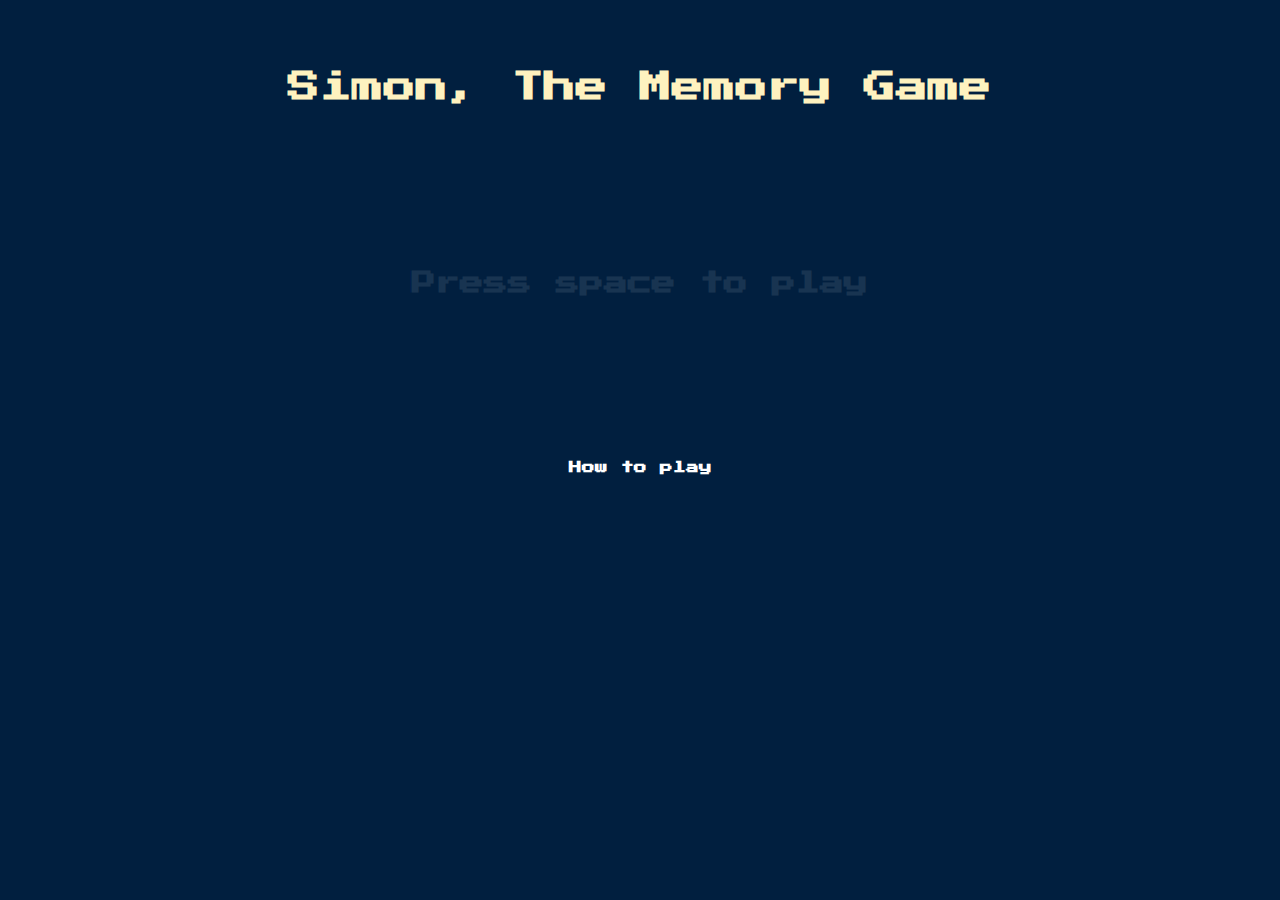
<file: index.html>
<!DOCTYPE html>
<html lang="en">
<head>
    <meta charset="UTF-8">
    <meta name="viewport" content="width=device-width, initial-scale=1.0">

    <link rel="stylesheet" href="style.css">

    <!-- Google Fonts -->
    <link href="https://fonts.googleapis.com/css?family=Press+Start+2P" rel="stylesheet">

    <!-- Favicon -->
    <link href="favicon/favicon.ico" rel="icon" type="image/x-icon" />


    <title>Simon Game</title>
</head>
<body>
    <h1 id="level-title">Simon, The Memory Game</h1>    
    
    <h2 class="instruction">Press space to play</h2>

    <h3 class="how-to"><a href="how_to_play.html">How to play</a></h3>



    <script src="https://ajax.googleapis.com/ajax/libs/jquery/3.5.1/jquery.min.js"></script>
    <script src="index.js"></script>
</body>
</html>
</file>
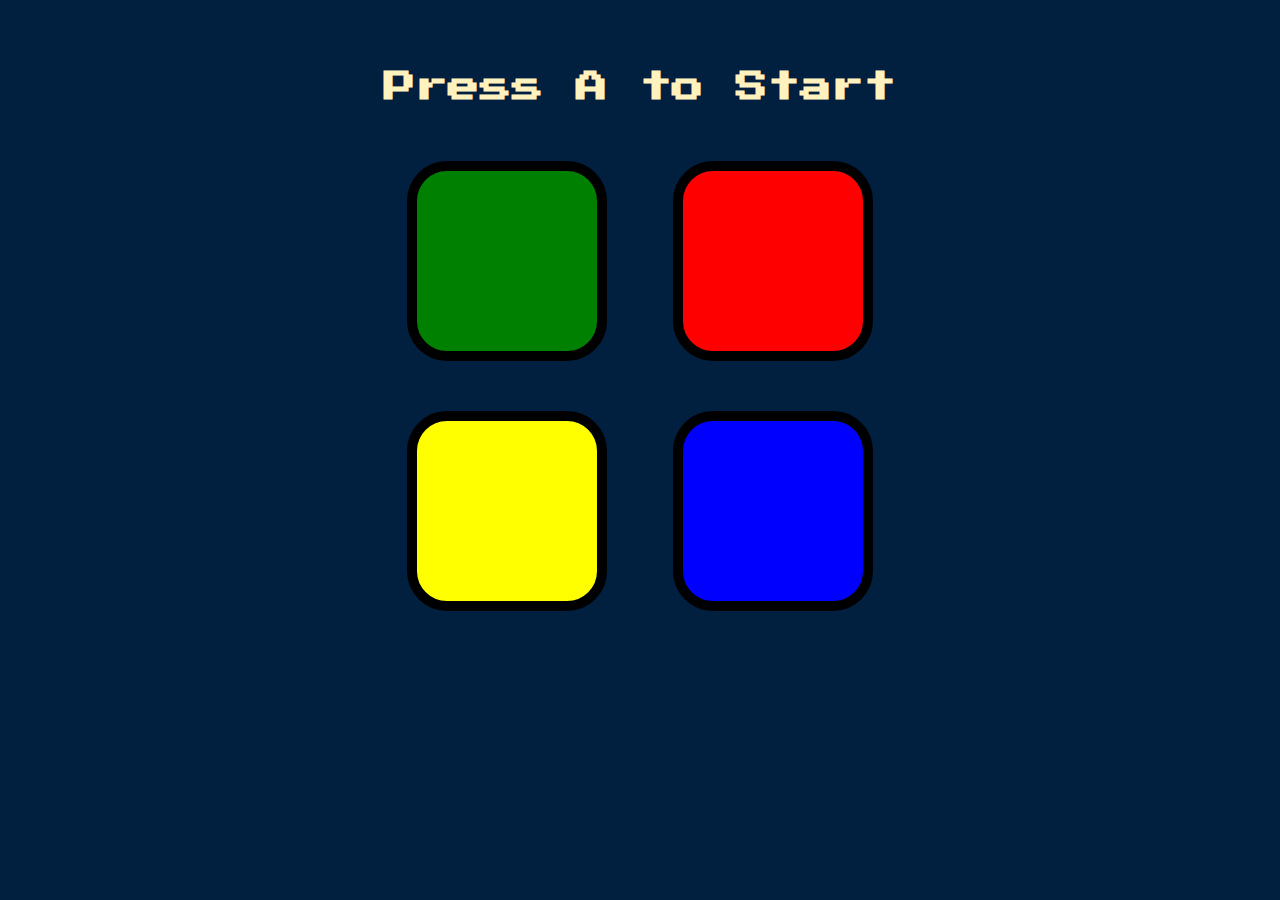
<file: game.html>
<!DOCTYPE html>
<html lang="en">
<head>
    <meta charset="UTF-8">
    <meta name="viewport" content="width=device-width, initial-scale=1.0">

    <link rel="stylesheet" href="style.css">
    <!-- Favicon -->
    <link href="favicon/favicon.ico" rel="icon" type="image/x-icon" />

    <!-- Google Fonts -->
    <link href="https://fonts.googleapis.com/css?family=Press+Start+2P" rel="stylesheet">

    <title>Simon Game</title>
</head>
<body>

    <h1 id="level-title">Press A to Start</h1>
    <div class="container">

        <div class="row">
  
          <div type="button" id="green" class="btn green"></div>
          <div type="button" id="red" class="btn red"></div>
  
        </div>
  
        <div class="row">
  
          <div type="button" id="yellow" class="btn yellow"></div>
          <div type="button" id="blue" class="btn blue"></div>
  
        </div>
  
    </div>
    <script src="https://ajax.googleapis.com/ajax/libs/jquery/3.5.1/jquery.min.js"></script>
    <script src="game.js"></script>
</body>
</html>
</file>
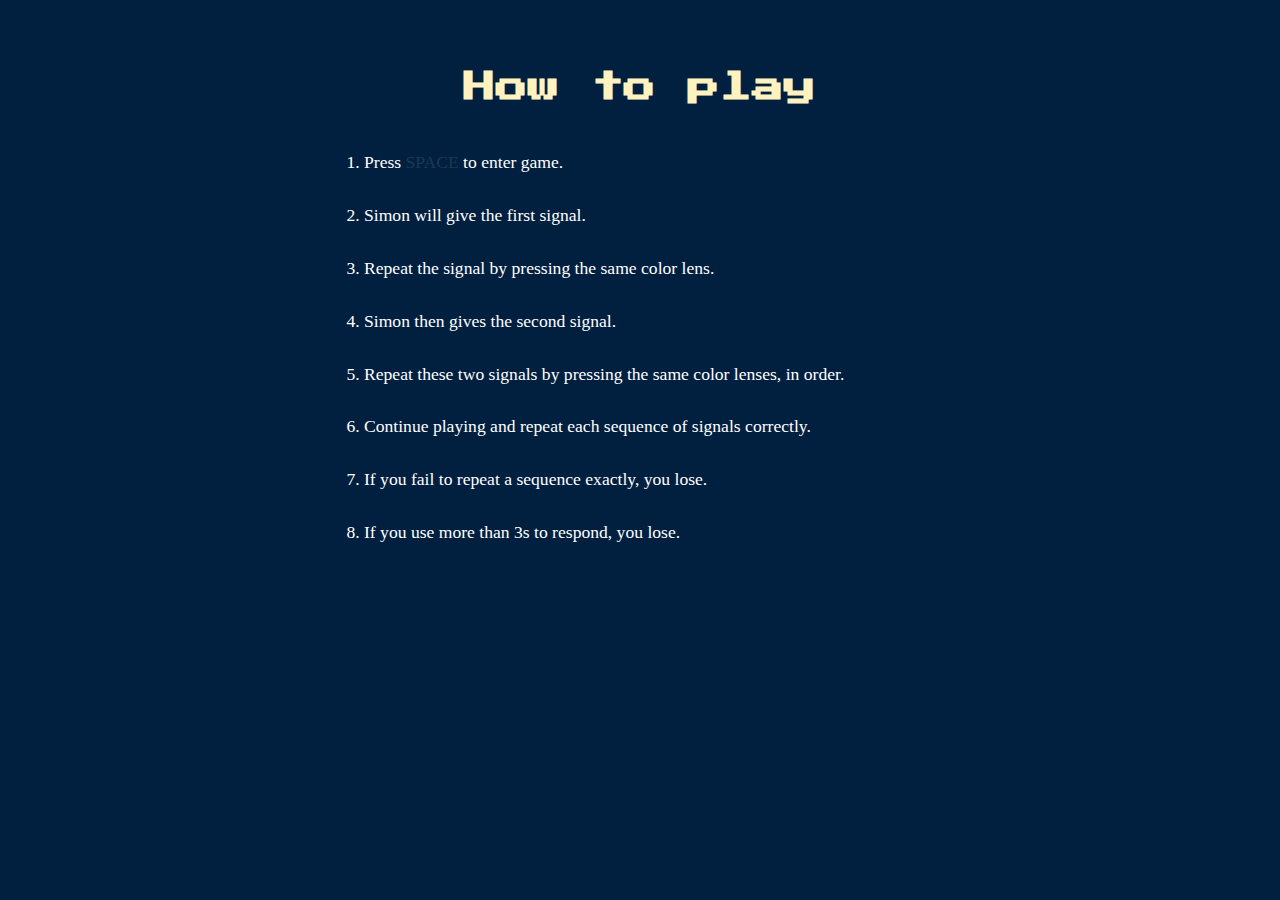
<file: how_to_play.html>
<!DOCTYPE html>
<html lang="en">
<head>
    <meta charset="UTF-8">
    <meta name="viewport" content="width=device-width, initial-scale=1.0">
    <link rel="stylesheet" href="style.css">

    <!-- Favicon -->
    <link href="favicon/favicon.ico" rel="icon" type="image/x-icon" />

    <!-- Google Fonts -->
    <link href="https://fonts.googleapis.com/css?family=Londrina+Solid|Press+Start+2P&display=swap" rel="stylesheet">

    <title>Simon Game</title>
</head>
<body>
    <h1 id="level-title">How to play</h1>

    <div class="container">
        <ol class="play-method">
          <li>
            Press <span class="instruction">SPACE</span> to enter game.
          </li>
          <li>
            Simon will give the first signal.
          </li>
          <li>
            Repeat the signal by pressing the same color lens.
          </li>
          <li>
            Simon then gives the second signal.
          </li>
          <li>
            Repeat these two signals by pressing the same color lenses, in order.
          </li>
          <li>
            Continue playing and repeat each sequence of signals correctly.
          </li>
          <li>
            If you fail to repeat a sequence exactly, you lose.
          </li>
          <li>
            If you use more than 3s to respond, you lose.
          </li>
        </ol>
      </div>

      <script src="https://ajax.googleapis.com/ajax/libs/jquery/3.5.1/jquery.min.js"></script>
      <script src="index.js"></script>
</body>
</html>
</file>
<file: style.css>
body {
    text-align: center;
    background-color: #011F3F;
    font-family: "Press Start 2P", cursive;
  }
  
  .container {
    display: block;
    width: 50%;
    margin: auto;
  }
  
  .btn {
    margin: 25px;
    display: inline-block;
    height: 180px;
    width: 180px;
    border: 10px solid black;
    border-radius: 20%;
    cursor: pointer;
  }
  
  .game-over {
    background-color: red;
    opacity: 0.8;
  }
  
  .red {
    background-color: red;
  }
  
  .green {
    background-color: green;
  }
  
  .blue {
    background-color: blue;
  }
  
  .yellow {
    background-color: yellow;
  }
  
  .pressed {
    box-shadow: 0 0 20px white;
    background-color: grey;
  }
  
  /* Instruction page */
  .play-method li {
    color: #FFF;
    line-height: 2.5;
    text-align: left;
    font-family: "Londrina", cursive;
    font-size: 1.1rem;
    line-height: 3;
  }
  
  /* Home page */
  
  #level-title {
    color: #FEF2BF;
    font-size: 2rem;
    margin: 5% 5% 2%;
    line-height: 1.5;
  }
  
  .instruction {
    color: #FFF;
    margin-top: 10rem;
  }
  
  .how-to {
    margin-top: 10rem;
  }
  
  .how-to a {
    color: #FFF;
    font-size: 0.8rem;
    text-decoration: none;
  }
  
  .how-to a:hover {
    color: #FEF2BF;
  }
</file>
